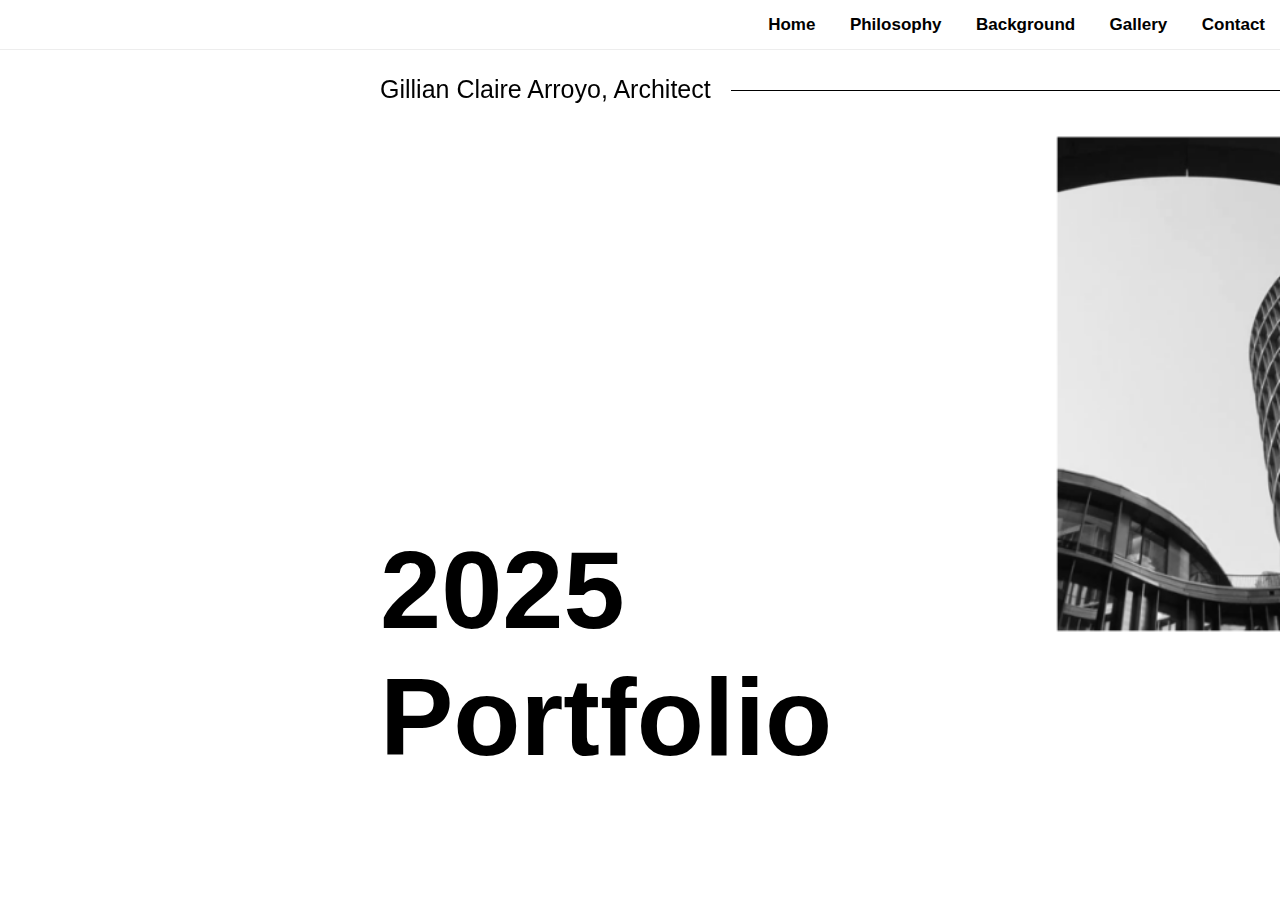
<file: index.html>
<!DOCTYPE html>
<html lang="en">
<head>
    <meta charset="UTF-8">
    <meta name="viewport" content="width=device-width, initial-scale=1.0">
    <link rel="stylesheet" href="style.css">
    <title>Website Portfolio</title>
</head>
<body>
    <div id="home">
        <header class="head0">
            <nav>
                <div class="headContainer">
                <ul>
                    <li><a href="index.html">Home</a></li>
                    <li><a href="philosophy.html">Philosophy</a></li>
                    <li><a href="background.html">Background</a></li>
                    <li><a href="gallery.html">Gallery</a></li>
                    <li><a href="contact.html">Contact</a></li>
                </ul>
                </div>
            </nav>
            <section>            
            <div class="headCtnCtnr">
                <h2 class="head">Gillian Claire Arroyo, Architect</h2>
                <div class="horizontalLine">  </div>
            </div>               
            <div class="content">
                
                <h2 class="twtyfivePortfolio">2025 <br> Portfolio</h2> 
                
                <h6 class="VMY"> VIEW MY WORK</h6>
            </div>
            <img class="sndImg" src="home pic2.png" alt="design"> 
            <img class="frstImg" src="home pic1.png"  alt="design">

            </section>  
        </header>
    </div>
<!--             Home            -->



</body>
</html>
</file>
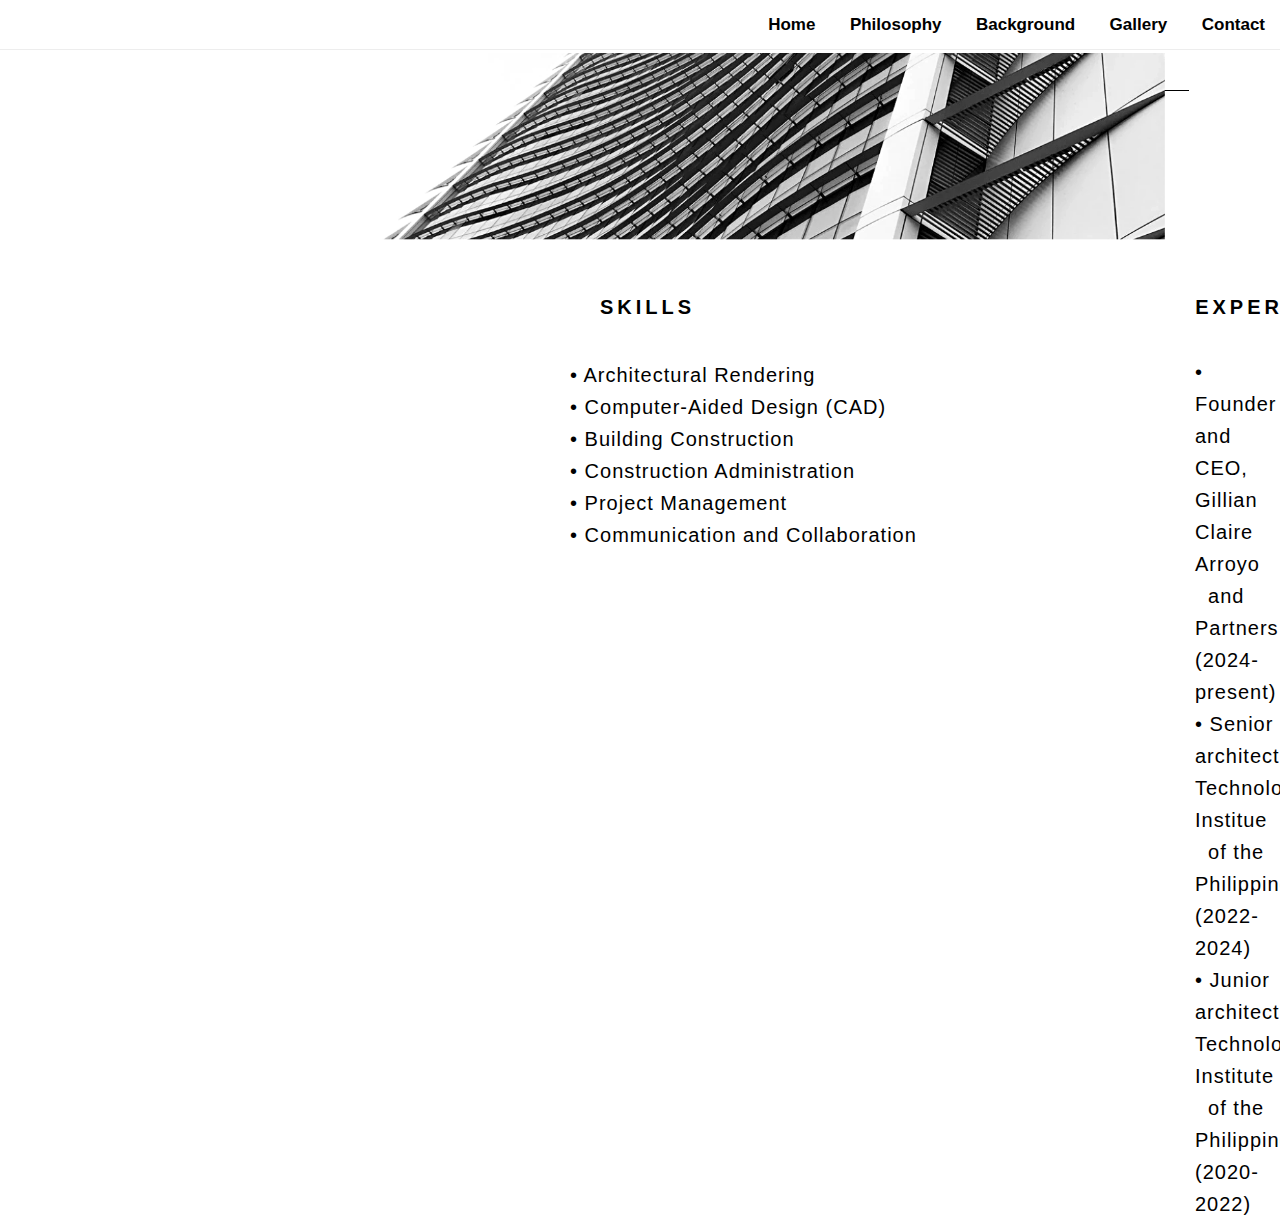
<file: background.html>
<!DOCTYPE html>
<html lang="en">
<head>
    <meta charset="UTF-8">
    <meta name="viewport" content="width=device-width, initial-scale=1.0">
    <link rel="stylesheet" href="https://fonts.googleapis.com/css2?family=Oswald&display=swap">
    <link rel="stylesheet" href="style.css">
    <title>Website Portfolio</title>
</head>
<body>
    <div id="philosophy">
        <header>
            <nav>
                <div class="headContainer">
                <ul>
                    <li><a href="index.html">Home</a></li>
                    <li><a href="philosophy.html">Philosophy</a></li>
                    <li><a href="background.html">Background</a></li>
                    <li><a href="gallery.html">Gallery</a></li>
                    <li><a href="contact.html">Contact</a></li>
                </ul>
                </div>
            </nav>
            <div class="headCtnCtnr">
                <h2 class="head3">My Background</h2>
                <div class="horizontalLine3">  </div>
            </div>  
        </header>
        <section>
            <div>
                <img class="backgroundImg" src="my background pic.png" alt="design"><div>
                <div class="aligner">
                    <h3 class="">SKILLS</h3>
                    <h3 class="exp">EXPERIENCE</h3>
                </div>
                <div class="aligner2"> 
                    <div class="underSkill">
                        <h4>   
                        • Architectural Rendering <br>
                        • Computer-Aided Design (CAD) <br>
                        • Building Construction <br>
                        • Construction Administration <br>
                        • Project Management <br>
                        • Communication and Collaboration
                    </h4>
                    </div>
                    <div class="underExp">
                        <h4>
                          • Founder and CEO, Gillian Claire Arroyo <br> &nbsp; and Partners (2024-present) <br> 
                          • Senior architect, Technological Institue <br> &nbsp; of the Philippines (2022-2024) <br> 
                          • Junior architect, Technological Institute <br> &nbsp; of the Philippines (2020-2022) 
                        </h4>
                    </div> 
                </div>                              
            </div>
        </section>        
    </div>

</body>
</html>
</file>
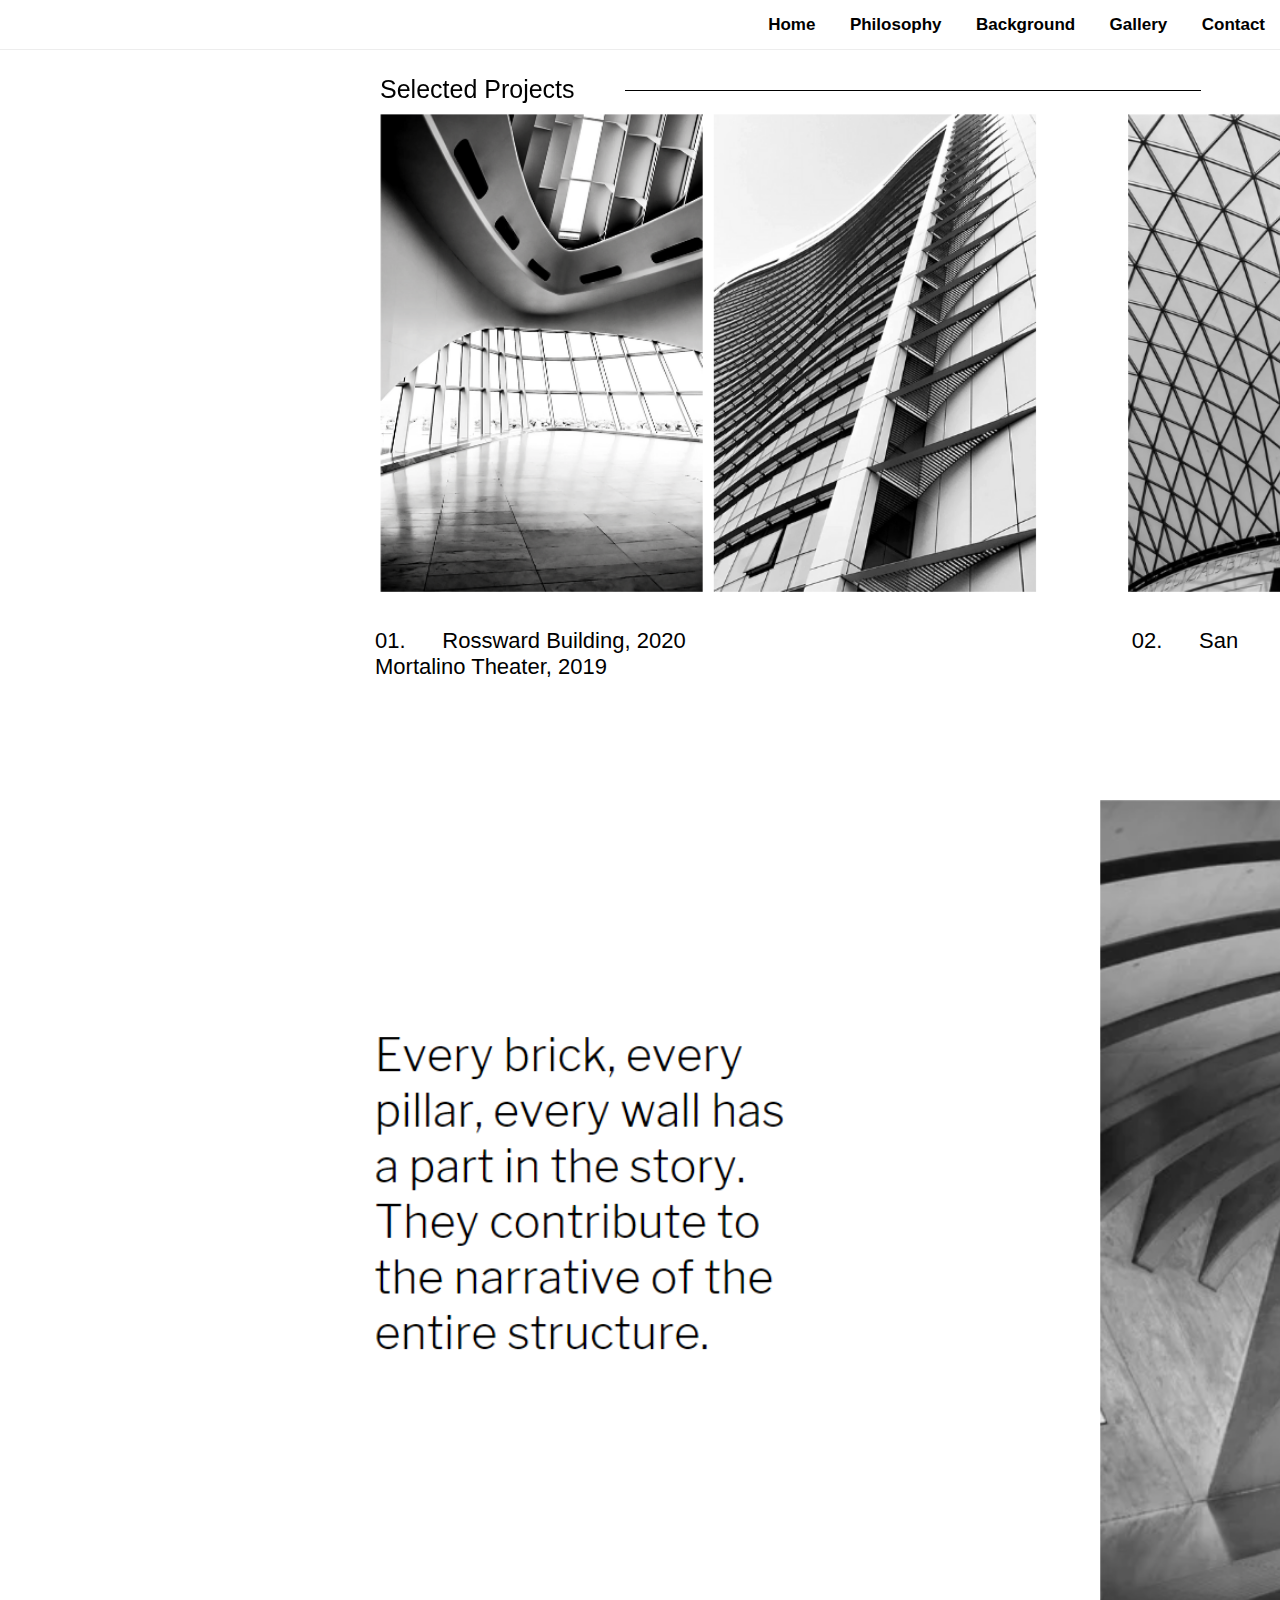
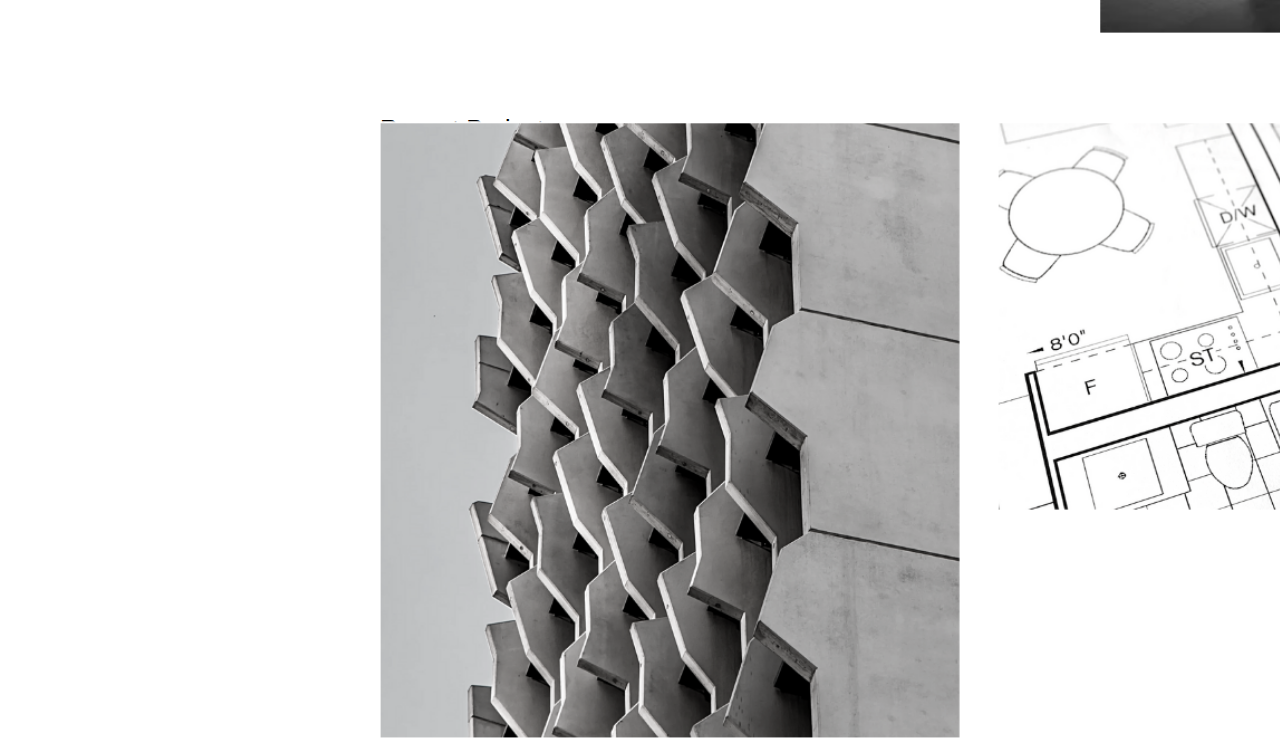
<file: gallery.html>
<!DOCTYPE html>
<html lang="en">
<head>
    <meta charset="UTF-8">
    <meta name="viewport" content="width=device-width, initial-scale=1.0">
    <link rel="stylesheet" href="style.css">
    <title>Website Portfolio</title>
</head>
<body>
    <div id="philosophy">
        <header>
            <div class="gCtrlr">    
                <nav>
                    <div class="headContainer">
                    <ul>
                        <li><a href="index.html">Home</a></li>
                        <li><a href="philosophy.html">Philosophy</a></li>
                        <li><a href="background.html">Background</a></li>
                        <li><a href="gallery.html">Gallery</a></li>
                        <li><a href="contact.html">Contact</a></li>
                    </ul>
                    </div>
                </nav>
            </div>    
            <div class="headCtnCtnr">
                <h2 class="head4">Selected Projects</h2>
                <div class="horizontalLine4">  </div>
            </div>  
        </header>
        <div class="ctnr">
            <img class="gPic" src="gallery pic.png" alt="design">
            <h4>01.&nbsp; &nbsp;  &nbsp; Rossward Building, 2020 &nbsp; &nbsp; &nbsp; &nbsp; &nbsp; &nbsp; &nbsp; &nbsp; &nbsp; &nbsp;
                &nbsp; &nbsp; &nbsp;  &nbsp; &nbsp; &nbsp; &nbsp; &nbsp; &nbsp; &nbsp; &nbsp; &nbsp; &nbsp; &nbsp; &nbsp; &nbsp; &nbsp;
                &nbsp; &nbsp; &nbsp; &nbsp; &nbsp; &nbsp; &nbsp; &nbsp; &nbsp;  02.&nbsp; &nbsp; &nbsp;  San Mortalino Theater, 2019</h4>

            <img class="gPic2" src="gallery pic 2.png" alt="design">
            <div class=" headCtnCtnr">
                <h2 class="head5">Recent Projects</h2>
                <div class="horizontalLine5">  </div>
            </div>    
            <img class="gPic3" src="gallery pic3.png" alt="">
        </div>
    </div>

</body>
</html>
</file>
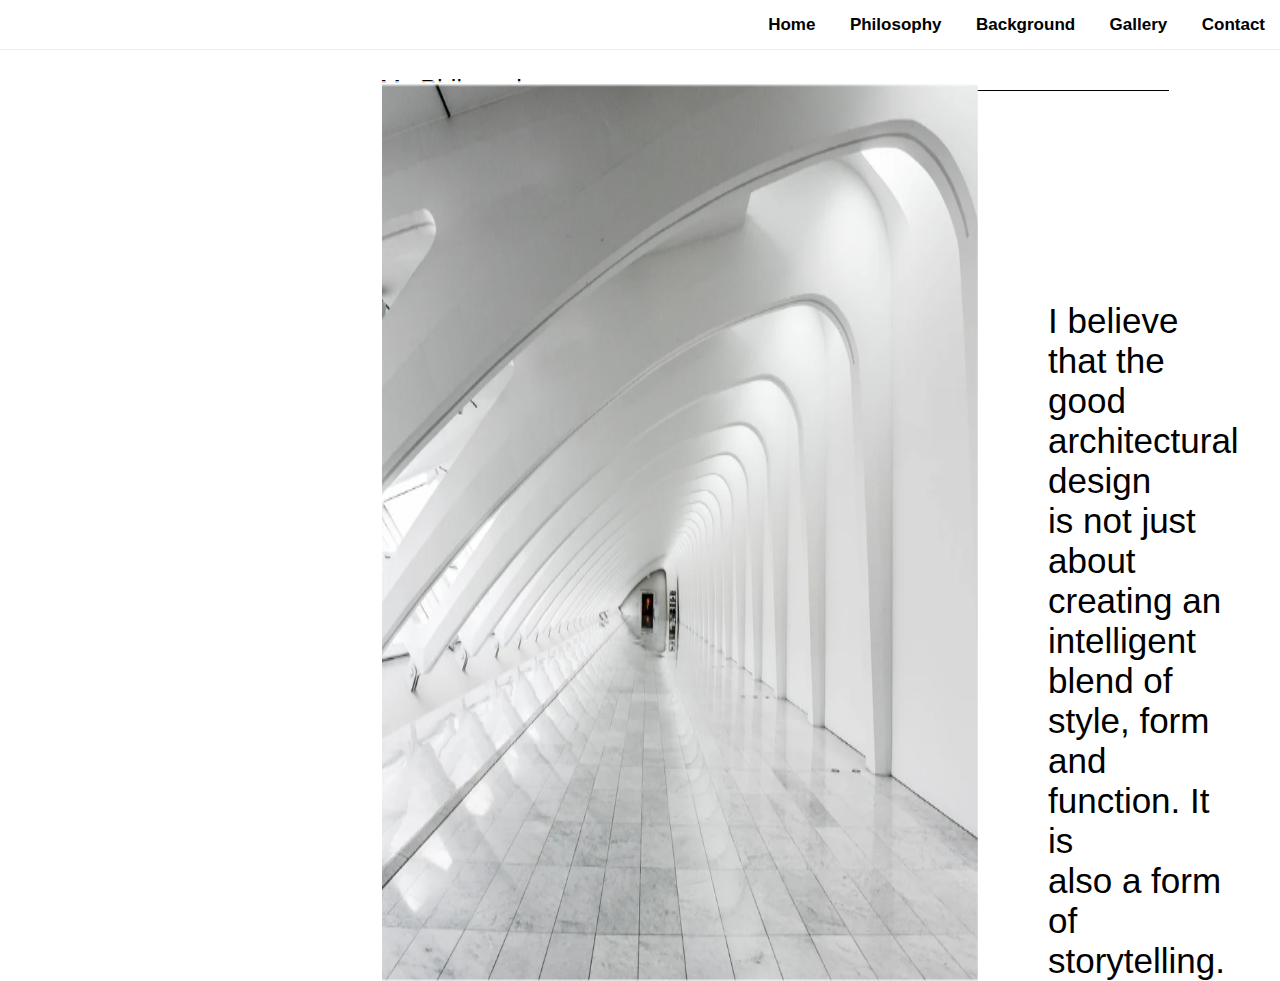
<file: philosophy.html>
<!DOCTYPE html>
<html lang="en">
<head>
    <meta charset="UTF-8">
    <meta name="viewport" content="width=device-width, initial-scale=1.0">
    <link rel="stylesheet" href="style.css">
    <title>Website Portfolio</title>
</head>
<body>
    <div id="philosophy">
        <header>
            <nav>
                <div class="headContainer">
                <ul>
                    <li><a href="index.html">Home</a></li>
                    <li><a href="philosophy.html">Philosophy</a></li>
                    <li><a href="background.html">Background</a></li>
                    <li><a href="gallery.html">Gallery</a></li>
                    <li><a href="contact.html">Contact</a></li>
                </ul>
                </div>
            </nav>
            <section>
            <div class="headCtnCtnr">
                <h2 class="head2">My Philosophy</h2>
                <div class="horizontalLine2">  </div>
            </div>   
            </header>            
            <div class="philosophyCntnt">
                <img class="phlsphyImg" src="philosophy pic.png" alt="design">

                <h4 class="cntent">I believe that the  good architectural design <br> is not just about creating an intelligent 
                <br> blend of style, form and function. It is <br> also a form of  storytelling.</h4>
            </div>
            </section>
    </div>

</body>
</html>
</file>
<file: style.css>
* {
    margin: 0;
    font-family: YAFdJr3SNlU-0, -apple-system, BlinkMacSystemFont, sans-serif; 
    box-sizing: border-box;
}

html {
    scroll-behavior: smooth;
}

body {
    background: rgb(255, 255, 255 );
    color: rgb(0, 0, 0);
}

.head0 {
    position: fixed;
}

nav {
    display: flex;
    align-items: center;
    justify-content: space-between;
    flex-wrap: wrap;
}

nav ul li {
    display: inline-block;
    list-style: none;
    margin: 15px;
    top: 0px; 
}

nav ul li a {
    color: rgb(0, 0, 0);
    text-decoration: none;
    font-size: 17px;
    font-weight: bold;
    width: 100%;

}

.headContainer {
    display: flex; 
    justify-content: flex-end;
    align-items: center; 
    background-color: #ffffff; 
    border-bottom: 1px solid rgba(0, 0, 0, 0.07); 
    text-overflow: ellipsis; 
    height: 50px; 
    width: 100%;
    box-sizing: border-box;
    position: fixed;
    top: 0px;
}

/*--        Home Header     --*/

.headCtnCtnr {
    padding-top: 90px;
    padding-left: 380px;
    display: flex;
}

.head {
    margin-top: -15px;
    padding-right: 20px;
    font-weight: lighter;
    font-size: 25px;
}

.horizontalLine {
    border-top: 1px solid black;
    width: 57%;
    padding-top: 10%;
    padding-left: 10px;
    
}

.content {
    padding-left: 380px;
    position: relative;
}

.twtyfivePortfolio {
    
    padding-top: 290px;
    padding-right: 10px;
    font-size: 110px;
}

.VMY {
    position: absolute;
    bottom: 35px;
    margin-top: 1000px;
    margin-left: 1005px;
    padding-bottom: 15px;
    padding-top: 15px;  
    padding-left: 55px;
    font-size: 30px;
    font-weight: lighter;
    width: 340px;
    border: 1px solid black;
}

.sndImg {
    position: relative;
    height: 500px;
    width: 360px; 
    margin-left: 1465px;
    bottom: 650px;
}

.frstImg {
    position: relative;
    margin-left: 1055px;
    top: -1150px;
    height: 500px;
    width: 360px; 
}

/*--          Home content       --*/

.horizontalLine2 {
    border-top: 1px solid black;
    width: 64%;
    padding-top: 10%;
    padding-left: 10px;
    
}

.head2 {
    padding-right: 50px;
    margin-top: -15px;
    font-weight: lighter;
    font-size: 25px;
}

.philosophyCntnt {
    display: flex;
}   

.phlsphyImg {
    margin-top: -100px;
    margin-left: 380px;
    padding-right: 70px;
    height: auto;
    width: 730px;
}

.cntent {
    padding-right: 50px;
    margin-top: 120px;
    font-family: 'ExtraLight 200', sans-serif;
    font-weight: lighter;
    font-size: 35px;
    
}

/*--          Philosophy           --*/



.horizontalLine3 {
    border-top: 1px solid black;
    width: 65%;
    padding-top: 10%;
    padding-left: 10px;
    
}


.head3 {
    padding-right: 50px;
    margin-top: -15px;
    font-weight: lighter;
    font-size: 25px;
}

.backgroundImg {
    margin-top: -130px;
    margin-left: 365px;
    padding-right: 70px;
    height: auto;
    width: 68%;
}

.aligner {
    margin-top: 52px;
    display: flex;
    margin-left: 600px;

}

.aligner h3 {
    font-size: 20px;
    letter-spacing: 4px;
}

.exp {
    padding-left: 500px;
}

.aligner2 h4 {
    display: block;
    font-size: 20px;
    font-family: 'ExtraLight 200', sans-serif;
    font-weight: lighter;
    margin-left: 570px;
    letter-spacing: 1px;
    line-height: 160%;
    
}

.underSkill {
    margin-top: 40px;
}

.underExp {
    margin-left: 625px;
    margin-top: -195px;
}


/*--          My Background        --*/

.gCtrlr {
    position: fixed;
}

.horizontalLine4 {
    border-top: 1px solid black;
    width: 64%;
    padding-top: 10%;
    padding-left: 10px;
    
}

.head4 {
    z-index: 999;
    top: 0;
    padding-right: 50px;
    margin-top: -15px;
    font-weight: lighter;
    font-size: 25px;
}

.gPic {
    margin-left: 375px;
    margin-top: -70px;
    height: auto;
    width: 1373px;
}

.ctnr h4 {
    margin-left: 375px;
    margin-top: 30px;
    font-family: 'ExtraLight 200', sans-serif;
    font-size: 22px;
    font-weight: lighter;
}



.gPic2 {
    margin-left: 340px;
    margin-top: 120px;
    height: auto;
    width: 1500px;
}


.head5 {
    padding-right: 50px;
    margin-top: -15px;
    font-weight: lighter;
    font-size: 25px;
}
   

.horizontalLine5 {
    border-top: 1px solid black;
    width: 64%;
    padding-top: 10%;
    padding-left: 10px;
}

.gPic3 {
    margin-left: 375px;
    margin-top: -100px;
    height: auto;
    width: 1400px;
}

/*--          Gallery           --*/

.galleryCtnr {
    margin-top: 130px;
    margin-left: 320px;
    
}

.contactImg {
    height: auto;
    width: 1500px;
}
</file>
